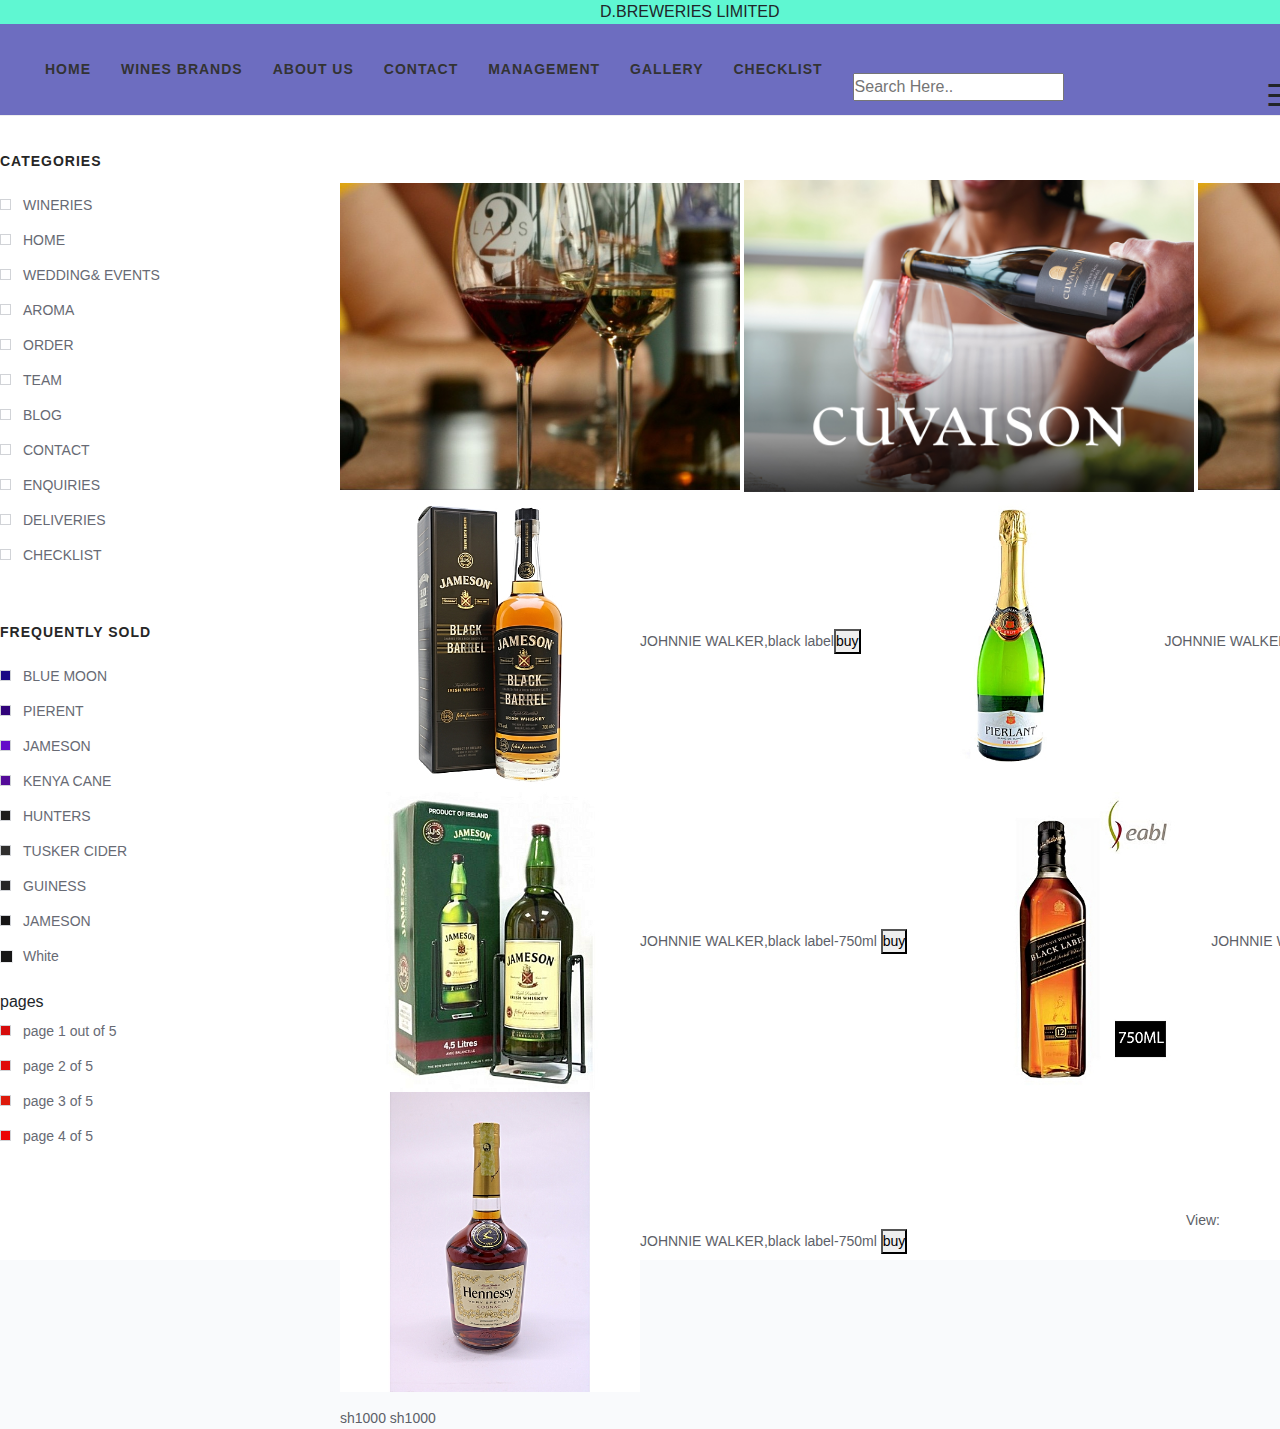
<file: index.html>
<!DOCTYPE html>
<html> 
<head>
	<meta charset="utf-8"/>
    <meta name="viewport" content="width=device-width, initial-scale=1">
	<link rel="stylesheet" href="https://maxcdn.bootstrapcdn.com/bootstrap/4.1.3/css/bootstrap.min.css">
	<link rel="stylesheet" href="dstyles.css"/>
	<title>
	dennis wines
	</title>
</head>

<body>
<div class="html">
<div id="wrapper">
<Div class="hate">
    D.BREWERIES LIMITED
</Div>
<div id="header">	
	<ul>
        <li><a href="dwines.html ">Home</a></li>
        <li><a href="winesbrads.html">wines brands</a></li>
        <li><a href="about.html">ABOUT US</a></li>
        <li><a href="contact.html">CONTACT</a></li>    
        <li><a href="management.html">MANAGEMENT</a></li>  
        <li><a href="tecno.html"><span></span>gallery</a></li>
        <li><a href="favourites.html"><span></span>CHECKLIST</a></li>
                                                      
    </ul>	
    <div class="search">
        
            <input type="text" id="myInput"
            onkeyup="myFunction()" placeholder=
            "Search Here.."title="Type in a name">
          
            <div class="dennis">
            <div id="myNav" class="overlay">
                    <a href="javascript:void(0)" class=
                    "closebtn"
                  
                    onclick="closeNav()">&times;</a>
                    <div class="overlay-content">
            <li><a href="wedding.html"><span></span>WEDDING& EVENTS </a></li>
            <li><a href="winesbrads.html"><span></span>AROMA</a></li>
            <li><a href="contact.html"><span></span>ORDER</a></li>
            <li><a href="team.html"><span></span>TEAM</a></li>
            <li><a href="contact.html"><span></span>BLOG</a></li>
            <li><a href="tecno.html"><span></span>gallery</a></li>
            <li><a href="favourites.html"><span></span>CHECKLIST</a></li>
            
            
        </ul>
                    </div>
                  </div>
                  
                  
                  <span style="font-size:30px;cursor:
                  pointer"
                  
                  onclick="openNav()">&#9776;
                  </span>
                  
                  <script>
                  function openNav() {
                   document.getElementById("myNav")
                   .style.width = "100%";
                  }
                  
                  function closeNav() {
                   document.getElementById("myNav")
                   .style.width = "0%";
                  }
                  
                  </script>
                  
                  </body>
                  
        </div>	
</div></div>

<div id="sidebar">
       
    
    <h3>CATEGORIES</h3>
    <div class="checklist categories">
            
    	<ul>
        	<li><a href="winesbrads.html"><span></span>WINERIES</a></li>
            <li><a href="dwines.html "><span></span>HOME</a></li>
            <li><a href="wedding.html"><span></span>WEDDING& EVENTS </a></li>
            <li><a href="winesbrads.html"><span></span>AROMA</a></li>
            <li><a href="contact.html"><span></span>ORDER</a></li>
            <li><a href="team.html"><span></span>TEAM</a></li>
            <li><a href="contact.html"><span></span>BLOG</a></li>
            <li><a href="contact.html"><span></span>CONTACT</a></li>
            <li><a href="contact.html"><span></span>ENQUIRIES</a></li>
            <li><a href="deliveries.html"><span></span>DELIVERIES</a></li>
            <li><a href="favourites.html"><span></span>CHECKLIST</a></li>
        </ul>
    </div>
    
    <h3>FREQUENTLY SOLD</h3>
    <div class="checklist colors">
    	<ul>
          
            <li><a href=""><span style="background:rgb(26, 8, 133)"></span>BLUE MOON</a></li>
            <li><a href=""><span style="background:#31037a"></span>PIERENT</a></li>
            <li><a href=""><span style="background:#640bc9"></span>JAMESON</a></li>
            <li><a href=""><span style="background:#540b99"></span>KENYA CANE</a></li>

        	<li><a href=""><span style="background:rgb(29, 28, 28)"></span>HUNTERS</a></li>
            <li><a href=""><span style="background:#302f2e"></span>TUSKER CIDER</a></li>
            <li><a href=""><span style="background:#252425"></span>GUINESS</a></li>
            <li><a href=""><span style="background:#161515"></span>JAMESON</a></li>
            <li><a href=""><span style="background:rgb(22, 22, 22);border: 1px solid #e8e9eb;width:13px;height:13px;"></span>White</a></li>
        </ul>     
        pages
        <ul>
        <li><a href="page1.html"><span style="background:rgb(214, 12, 12)"></span>page 1 out of 5</a></li>
            <li><a href="page2.html"><span style="background:#e00909"></span>page 2 of 5</a></li>
            <li><a href="page3.html"><span style="background:#dd1a0c"></span>page 3 of 5</a></li>
            <li><a href=""><span style="background:#ec0404"></span>page 4 of 5</a></li>
    </div>
    
</div>

<div id="grid-selector">
       <div id="grid-menu">
       	   View:
           <ul>           	   
               <li class="largeGrid"><a href=""></a></li>
               <li class="smallGrid"><a class="active" href=""></a></li>
           </ul>
       </div>
       
    

<div id="grid">
        <img src="dennis.jpg" width=400 length=600>
        <img src="pic1.jpg" width=450 length=600>
        <img src="dennis.jpg" width=400 length=600>
        
    <div class="product">
             <ul>
                    <td><img src="D1.jpg" width=300 length=300>JOHNNIE WALKER,black label<button>buy</button></td>
                    <td><img src="D2.jpg" width=300 length=300>JOHNNIE WALKER,black label-750ml <button>buy</button></td>
                    <td><img src="D3.jpg" width=300 length=300>JOHNNIE WALKER,black label-750ml <button>buy</button></td>
                    <td><img src="D4.jpg" width=300 length=300>JOHNNIE WALKER,black label-750ml <button>buy</button></td>
                    <td><img src="D5.jpg" width=300 length=300>JOHNNIE WALKER,black label-750ml <button>buy</button></td>
	       
</ul>
</ul>
</table>
            </div>
             
            <div class="price-big">
            	<span>sh1000</span> sh1000
            </div>
</file>
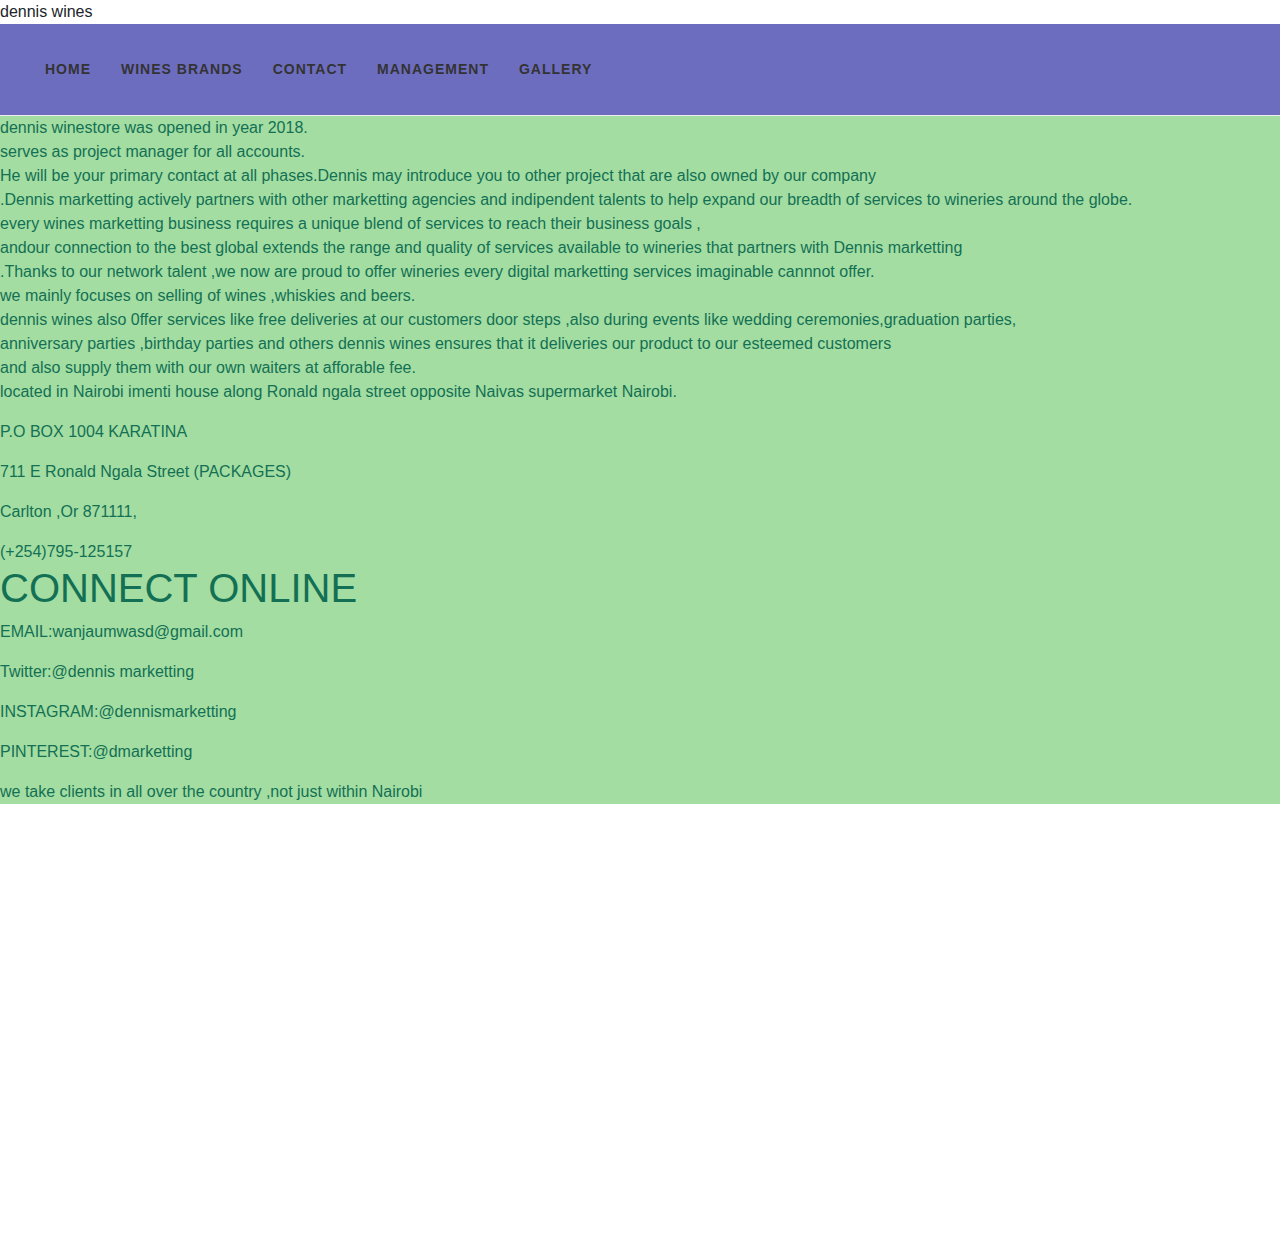
<file: about.html>
<!DOCTYPE html>
<html> 
<head>
	<meta charset="utf-8"/>
    <meta name="viewport" content="width=device-width, initial-scale=1">
	<link rel="stylesheet" href="https://maxcdn.bootstrapcdn.com/bootstrap/4.1.3/css/bootstrap.min.css">
	<link rel="stylesheet" href="dstyles.css"/>
	<title>
	dennis wines
	</title>
</head>

<body>

<div id="wrapper">
dennis wines
<div id="header">	
	<ul>
        <li><a href="home.html ">Home</a></li>
        <li><a href="winesbrads.html">wines brands</a></li>
       
        <li><a href="contact.html">CONTACT</a></li>    
        <li><a href="management.html">MANAGEMENT</a></li>  
        <li><a href="gallery.html"><span></span>gallery</a></li>
                                                      
    </ul>	</div>
    <div class="yabs">


dennis  winestore was opened in year 2018.<br>
serves as project manager for all accounts.<br>He will be your primary contact  at all phases.Dennis may introduce you  to other project  that are also owned by our company
<br>.Dennis marketting actively partners with other marketting agencies and indipendent talents to help expand our breadth of services to wineries  around the globe.
<br>every wines marketting business requires  a unique blend of services to reach their business goals ,<br>andour connection to the best global extends the range and quality of services available to wineries
that partners with Dennis marketting <br>.Thanks to our network talent ,we now are proud to offer wineries every digital marketting services imaginable  cannnot offer.


 <br>we mainly focuses on selling of wines ,whiskies and beers.<br>
dennis wines also  0ffer services like free deliveries at our customers door steps
,also during events like 
wedding ceremonies,graduation parties,<br>anniversary parties ,birthday parties and others
 dennis wines ensures that  it deliveries our product to our esteemed customers<br> and also 
 supply them with our own waiters at  afforable fee.


	
        <P> located in  Nairobi imenti house along Ronald ngala street opposite Naivas supermarket Nairobi.<BR></P>
                <P>   P.O BOX  1004 KARATINA</P>
                  <P>  711 E Ronald Ngala Street (PACKAGES)</P>
                   <P> Carlton ,Or 871111,</P>
            (+254)795-125157
            <BR>
            
            
             <H1>CONNECT ONLINE</H1>
             <P>EMAIL:wanjaumwasd@gmail.com</p>
             <p>Twitter:@dennis marketting</P>
             <p>INSTAGRAM:@dennismarketting</p>
             <p>PINTEREST:@dmarketting</p>
             
            
            
        we take clients in all over the country ,not just  within Nairobi
</file>
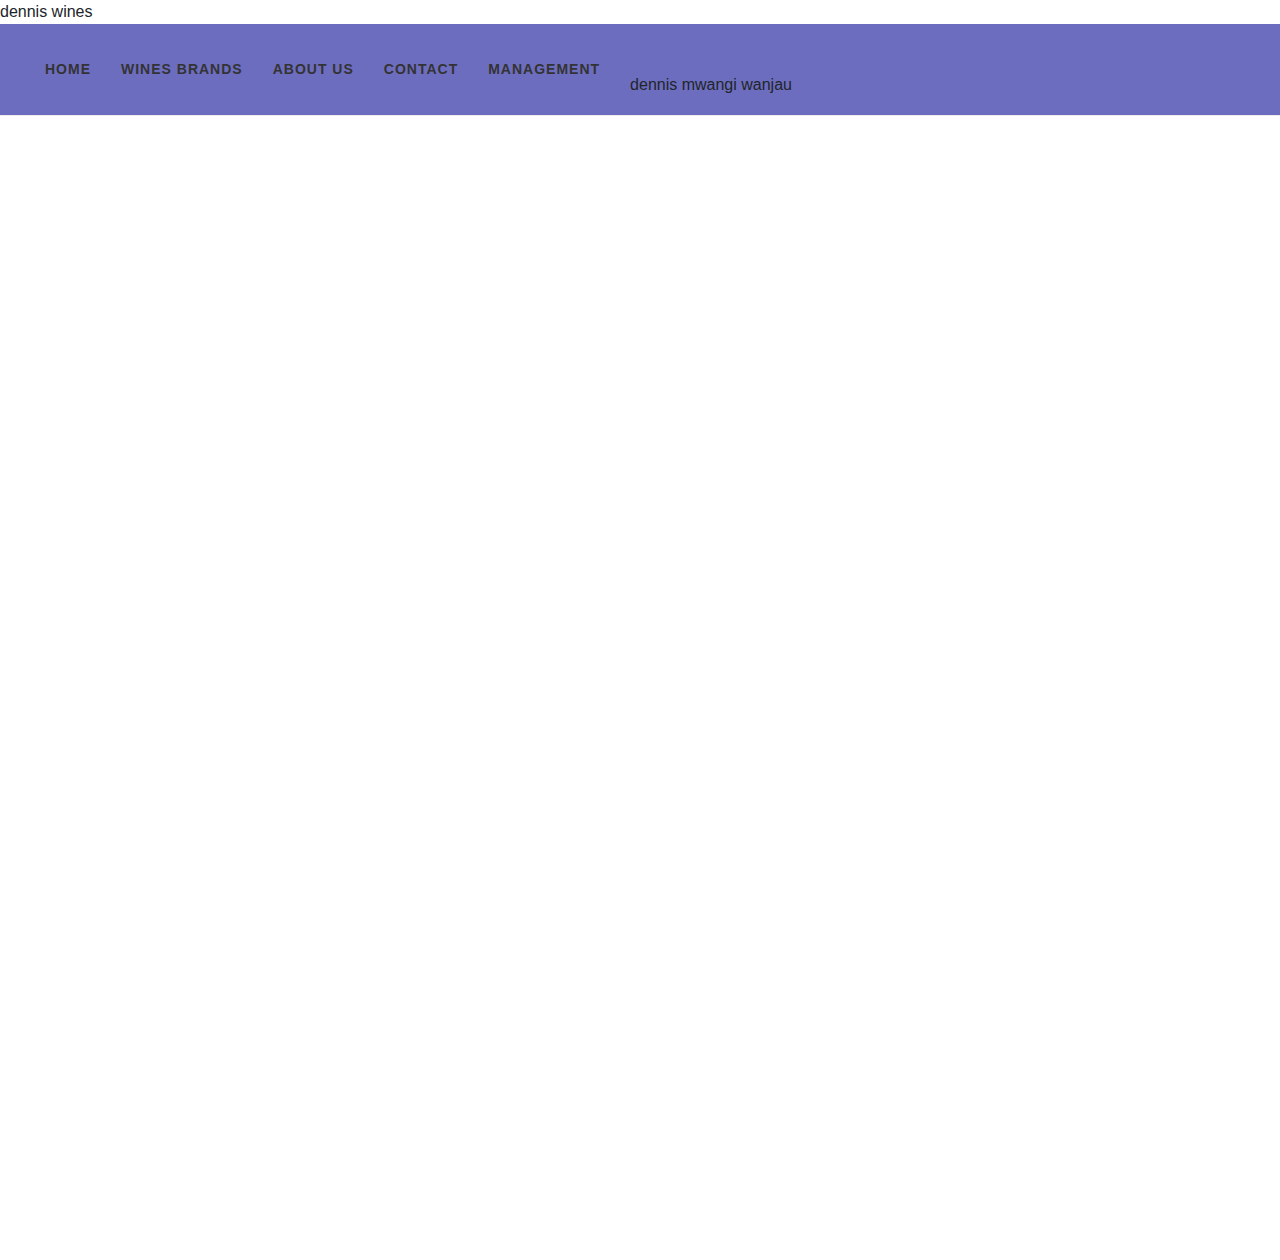
<file: aroma.html>
<!DOCTYPE html>
<html> 
<head>
	<meta charset="utf-8"/>
    <meta name="viewport" content="width=device-width, initial-scale=1">
	<link rel="stylesheet" href="https://maxcdn.bootstrapcdn.com/bootstrap/4.1.3/css/bootstrap.min.css">
	<link rel="stylesheet" href="dstyles.css"/>
	<title>
	dennis wines
	</title>
</head>

<body>

<div id="wrapper">
dennis wines
<div id="header">	
	<ul>
        <li><a href="dwines.html ">Home</a></li>
        <li><a href="winesbrads.html">wines brands</a></li>
        <li><a href="about.html">ABOUT US</a></li>
        <li><a href="contact.html">CONTACT</a></li>    
        <li><a href="management.html">MANAGEMENT</a></li>  
        
                                                      
    </ul>	
<meta name="viewport" content="width=
device-width, initial-scale=1">
dennis mwangi wanjau
</file>
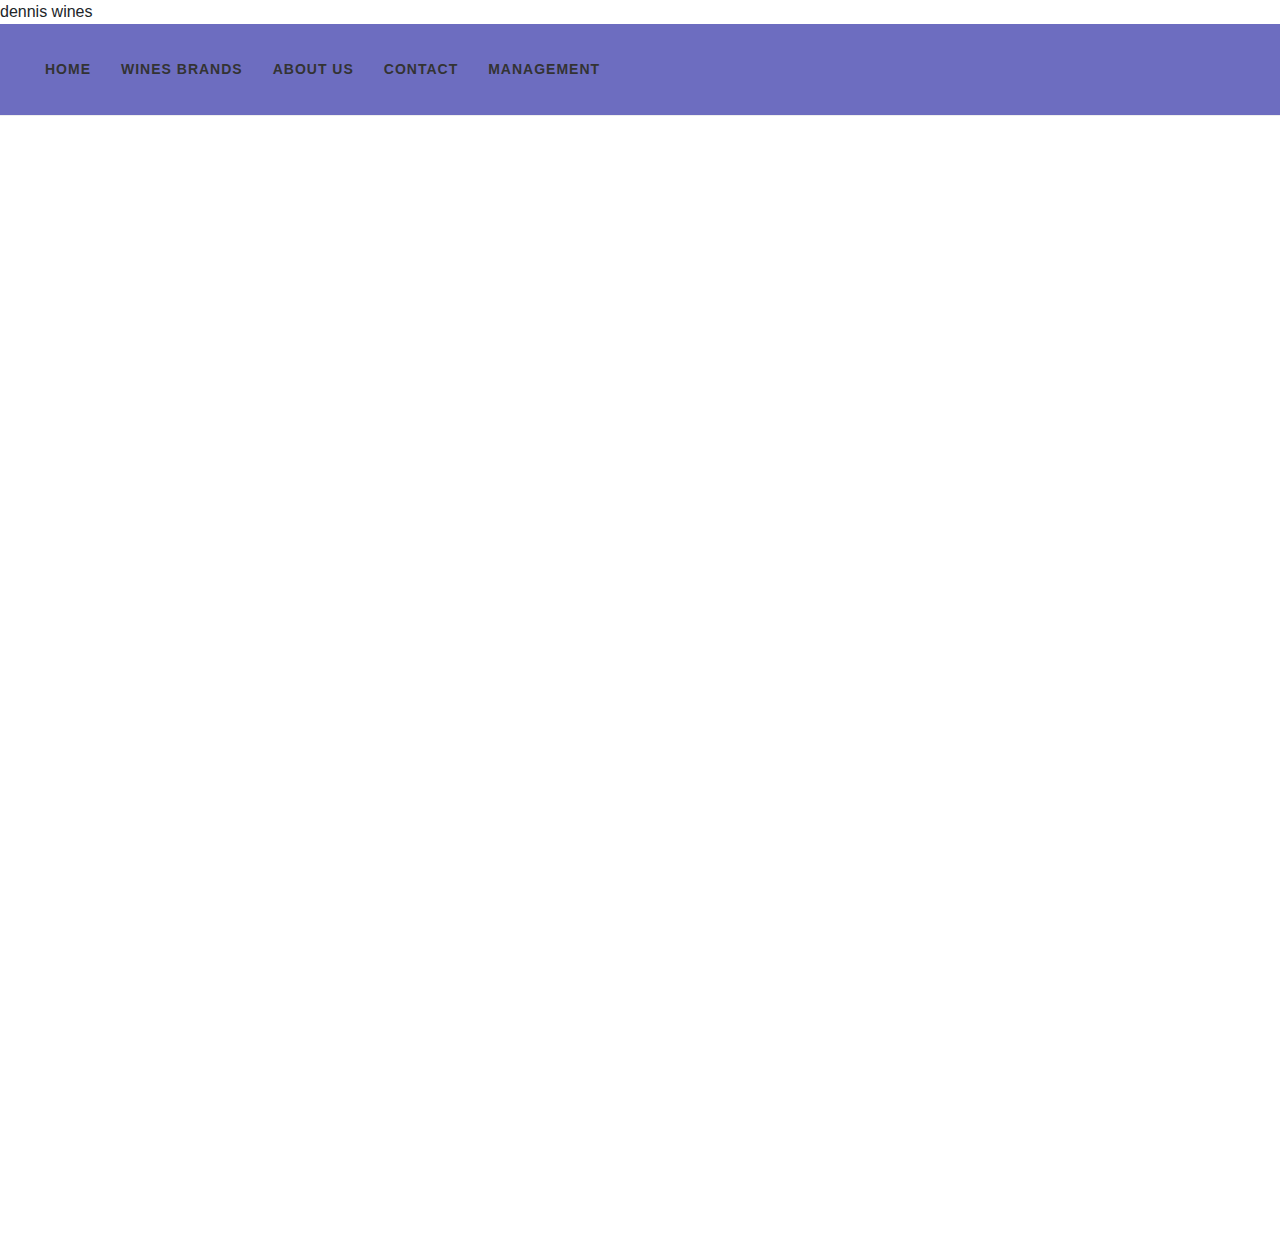
<file: blog.html>
<!DOCTYPE html>
<html> 
<head>
	<meta charset="utf-8"/>
    <meta name="viewport" content="width=device-width, initial-scale=1">
	<link rel="stylesheet" href="https://maxcdn.bootstrapcdn.com/bootstrap/4.1.3/css/bootstrap.min.css">
	<link rel="stylesheet" href="dstyles.css"/>
	<title>
	dennis wines
	</title>
</head>

<body>

<div id="wrapper">
dennis wines
<div id="header">	
	<ul>
        <li><a href="dwines.html ">Home</a></li>
        <li><a href="winesbrads.html">wines brands</a></li>
        <li><a href="about.html">ABOUT US</a></li>
        <li><a href="contact.html">CONTACT</a></li>    
        <li><a href="management.html">MANAGEMENT</a></li>  
        
                                                      
    </ul>	
<meta name="viewport" content="width=
device-width, initial-scale=1">
</file>
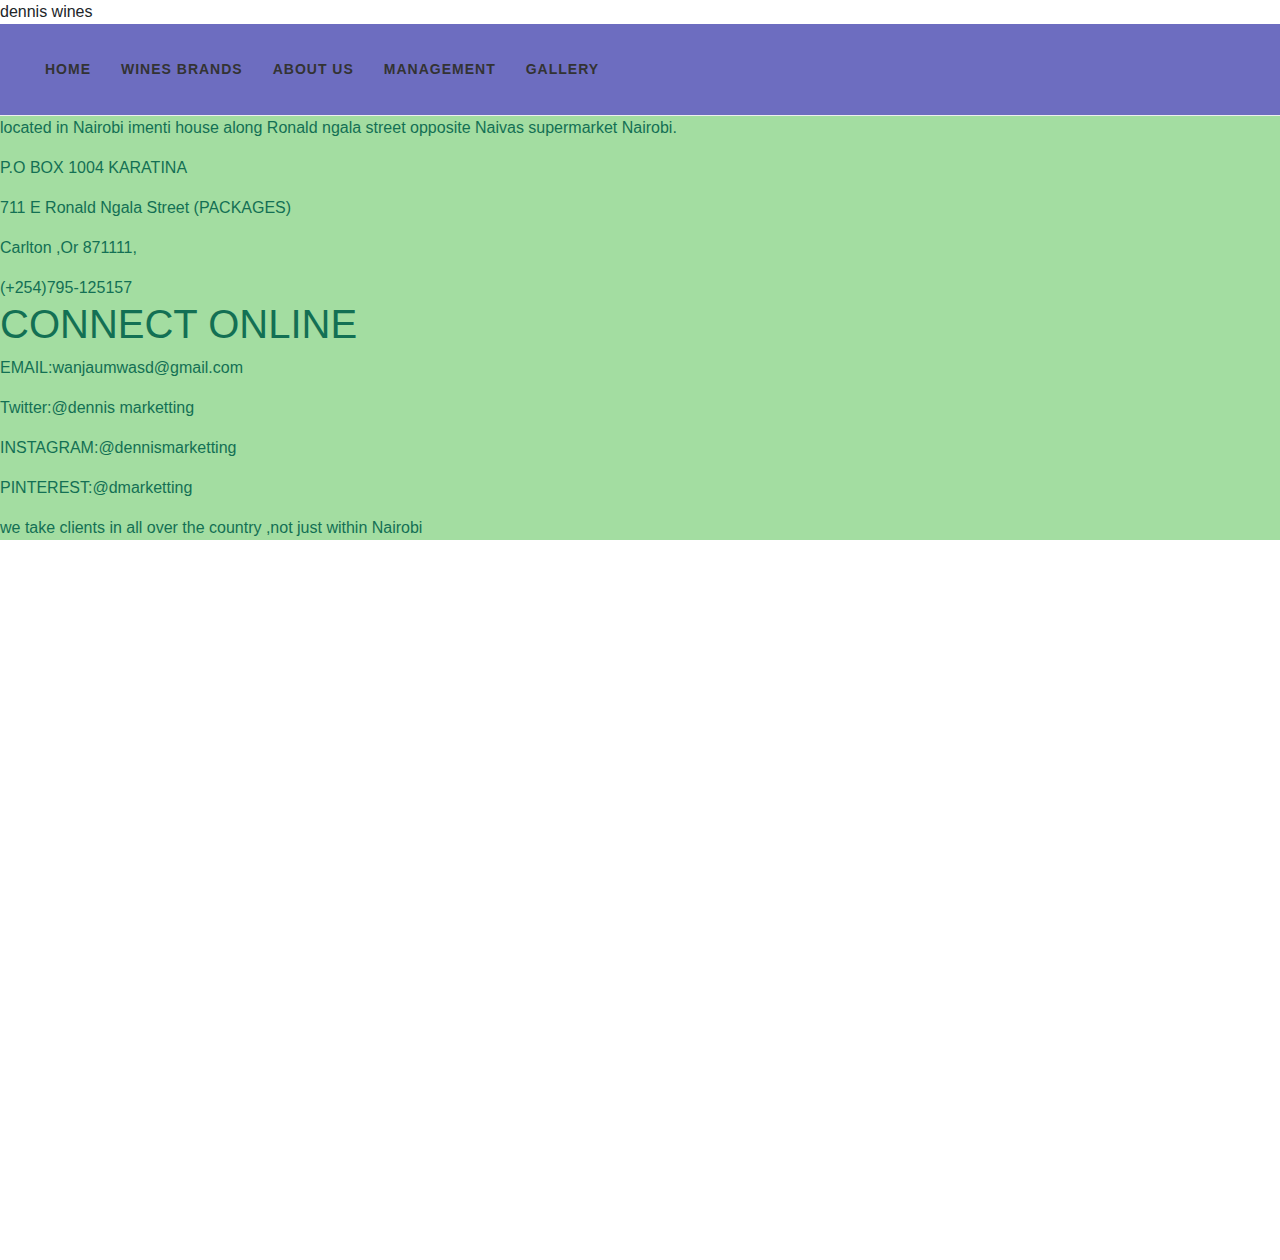
<file: contact.html>
<!DOCTYPE html>
<html> 
<head>
	<meta charset="utf-8"/>
    <meta name="viewport" content="width=device-width, initial-scale=1">
	<link rel="stylesheet" href="https://maxcdn.bootstrapcdn.com/bootstrap/4.1.3/css/bootstrap.min.css">
	<link rel="stylesheet" href="dstyles.css"/>
	<title>
	dennis wines
	</title>
</head>

<body>

<div id="wrapper">
dennis wines
<div id="header">	
	<ul>
        <li><a href="dwines.html ">Home</a></li>
        <li><a href="winesbrads.html">wines brands</a></li>
        <li><a href="about.html">ABOUT US</a></li>
          
        <li><a href="management.html">MANAGEMENT</a></li>  
        <li><a href="gallery.html"><span></span>gallery</a></li>
                                                      
	</ul>	</div>
	<div class="yabs">
	
<P> located in  Nairobi imenti house along Ronald ngala street opposite Naivas supermarket Nairobi.<BR></P>
        <P>   P.O BOX  1004 KARATINA</P>
          <P>  711 E Ronald Ngala Street (PACKAGES)</P>
           <P> Carlton ,Or 871111,</P>
    (+254)795-125157
	<BR>
	
	
	 <H1>CONNECT ONLINE</H1>
	 <P>EMAIL:wanjaumwasd@gmail.com</p>
	 <p>Twitter:@dennis marketting</P>
	 <p>INSTAGRAM:@dennismarketting</p>
	 <p>PINTEREST:@dmarketting</p>
	 
	
	
we take clients in all over the country ,not just  within Nairobi
</html>
	 </div>
</file>
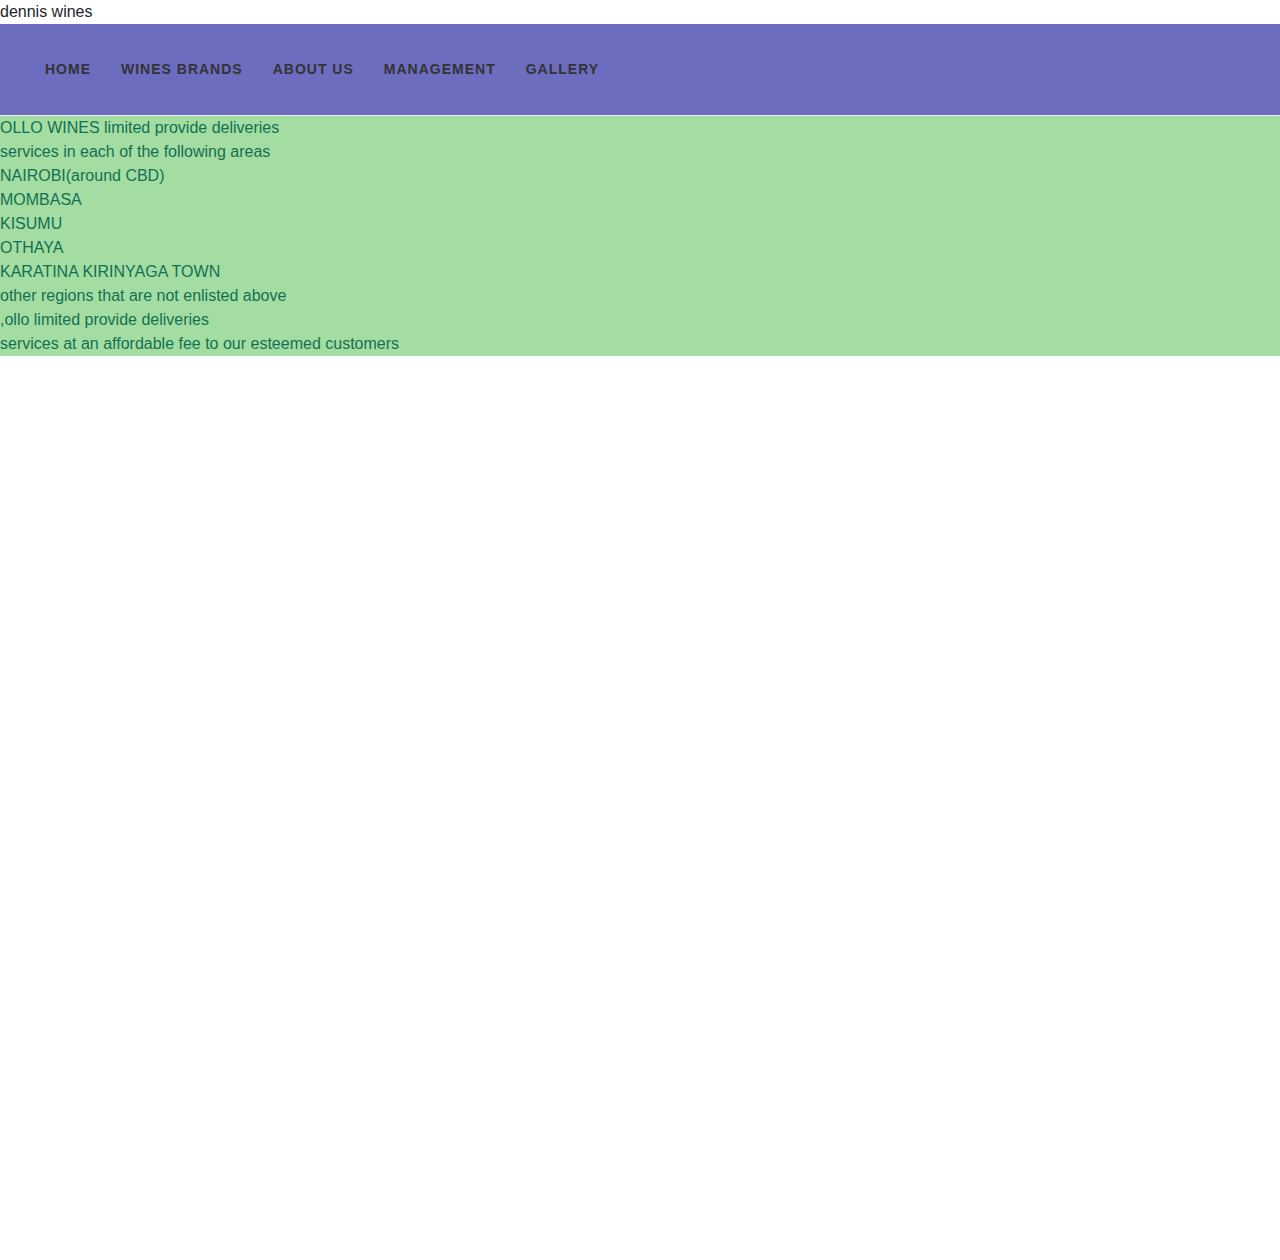
<file: deliveries.html>
<html>
        <!DOCTYPE html>
        <html> 
        <head>
            <meta charset="utf-8"/>
            <meta name="viewport" content="width=device-width, initial-scale=1">
            <link rel="stylesheet" href="https://maxcdn.bootstrapcdn.com/bootstrap/4.1.3/css/bootstrap.min.css">
            <link rel="stylesheet" href="dstyles.css"/>
            <title>
            dennis wines
            </title>
        </head>
        
        <body>
        
        <div id="wrapper">
        dennis wines
        <div id="header">	
            <ul>
                <li><a href="dwines.html ">Home</a></li>
                <li><a href="winesbrads.html">wines brands</a></li>
                <li><a href="about.html">ABOUT US</a></li>
                  
                <li><a href="management.html">MANAGEMENT</a></li>  
                <li><a href="gallery.html"><span></span>gallery</a></li>
                                                              
            </ul>	</div>
            <div class="yabs">
        
        
         
        <div class="yabs">

OLLO WINES limited provide deliveries <BR>
services in  each  of the following areas<br>
NAIROBI(around CBD)<BR>
MOMBASA<BR>
KISUMU<BR>
OTHAYA<BR>
KARATINA<BR.
NYERI TOWN<BR>
KIRINYAGA TOWN<BR>
 other regions  that are not enlisted above <br> ,ollo limited provide deliveries <br>services at an affordable fee to our esteemed customers</div>
</file>
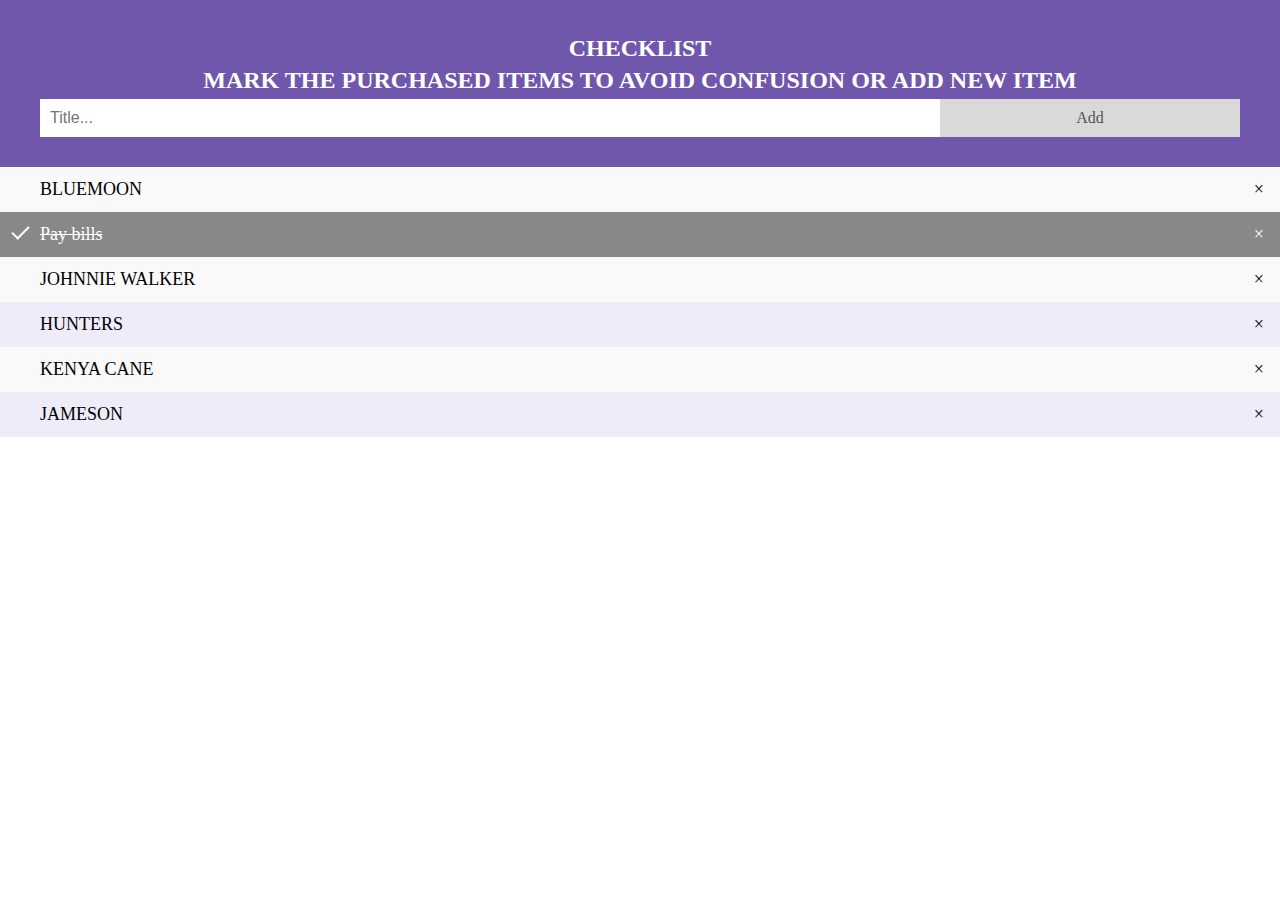
<file: favourites.html>
<style>

body {
  margin: 0;
  min-width: 250px;
}


ul {
  margin: 0;
  padding: 0;
}


ul li {
  cursor: pointer;
  position: relative;
  padding: 12px 8px 12px 40px;
  background: rgb(237, 236, 248);
  font-size: 18px;
  transition: 0.2s;

  -webkit-user-select: none;
  -moz-user-select: none;
  -ms-user-select: none;
  user-select: none;
}



ul li:nth-child(odd) {
  background: #f9f9f9;
}



ul li:hover {
  background: #ddd;
}


ul li.checked {
  background: #888;
  color: #fff;
  text-decoration: line-through;
}



ul li.checked::before {
  content: '';
  position: absolute;
  border-color: #fff;
  border-style: solid;
  border-width: 0 2px 2px 0;
  top: 10px;
  left: 16px;
  transform: rotate(45deg);
  height: 15px;
  width: 7px;
}


.close {
  position: absolute;
  right: 0;
  top: 0;
  padding: 12px 16px 12px 16px
}

.close:hover {
  background-color: #703994;
  color: white;
}


.header {
  background-color: #7157ac;
  padding: 30px 40px;
  color: white;
  text-align: center;
}


.header:after {
  content: "";
  display: table;
  clear: both;
}



input {
  border: none;
  width: 75%;
  padding: 10px;
  float: left;
  font-size: 16px;
  box-sizing: border-box;


}



.addBtn {
  padding: 10px;
  box-sizing: border-box;
  width: 25%;
  background: #d9d9d9;
  color: #555;
  float: left;
  text-align: center;
  font-size: 16px;
  cursor: pointer;
  transition: 0.3s;
}

.addBtn:hover {
  background-color: #bbb;
}

</style>
</head>

<body>

<div id="myDIV" class="header">

<h2 style="margin:5px">CHECKLIST</h2>

<h2 style="margin:5px">MARK THE PURCHASED ITEMS TO AVOID CONFUSION OR ADD NEW ITEM</h2>


<input type="text" id="myInput"
placeholder="Title...">

<span onclick="newElement()"
class="addBtn">Add</span>

</div>


<ul id="myUL">

  <li>BLUEMOON</li>
  <li class="checked">Pay bills</li>
  <li>JOHNNIE WALKER</LI>
  <li>HUNTERS</li>
  <li>KENYA CANE</li>
  <li>JAMESON</li>

</ul>


<script>



var myNodelist = document
.getElementsByTagName("LI");

var i;
for(i=0; i < myNodelist.length;i++){
var span=document.createElement
("SPAN");

var txt=document.createTextNode
("\u00D7");

span.className = "close";
span.appendChild(txt);
myNodelist[i].appendChild(span);
}


var close = document
.getElementsByClassName("close");
var i;

for(i=0; i < close.length;i++){
  close[i].onclick = function() {
    var div = this.parentElement;
    div.style.display = "none";
  }
}



var list=document.querySelector('ul');
list.addEventListener('click',
function(ev) {
if (ev.target.tagName === 'LI') {
ev.target.classList.toggle('checked');
  }
}, false);


function newElement() {
var li=document.createElement("li");

var inputValue=document
.getElementById("myInput").value;

var t = document.createTextNode
(inputValue);

 li.appendChild(t);
 if (inputValue === '') {
 alert("You must write something!");
  } else {
    document.getElementById("myUL")
    .appendChild(li);
  }
  document.getElementById("myInput")
  .value = "";

var span=document.createElement
("SPAN");

var txt=document.createTextNode
("\u00D7");

  span.className = "close";
  span.appendChild(txt);
  li.appendChild(span);

for (i = 0; i < close.length; i++) {
    close[i].onclick = function() {
      var div = this.parentElement;
      div.style.display = "none";
    }
  }
}

</script>

</body>
</html>
</file>
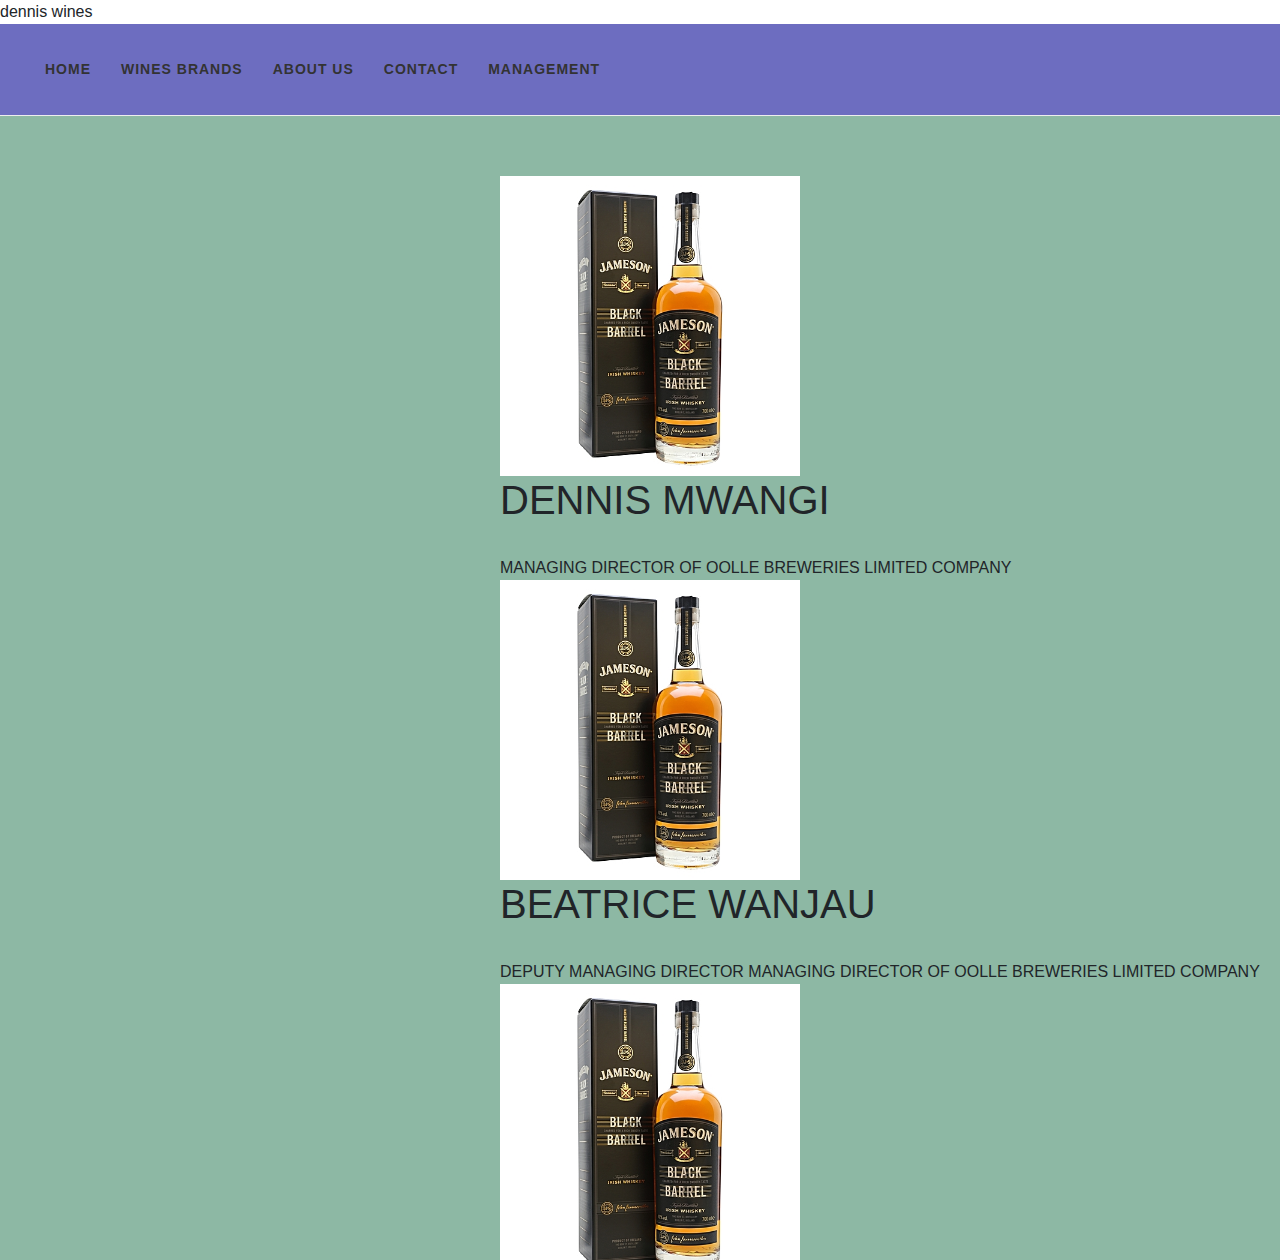
<file: management.html>
<!DOCTYPE html>
<html> 
<head>
	<meta charset="utf-8"/>
    <meta name="viewport" content="width=device-width, initial-scale=1">
	<link rel="stylesheet" href="https://maxcdn.bootstrapcdn.com/bootstrap/4.1.3/css/bootstrap.min.css">
	<link rel="stylesheet" href="dstyles.css"/>
	<title>
	dennis wines
	</title>
</head>

<body>

<div id="wrapper">
dennis wines
<div id="header">	
	<ul>
        <li><a href="dwines.html ">Home</a></li>
        <li><a href="winesbrads.html">wines brands</a></li>
        <li><a href="about.html">ABOUT US</a></li>
        <li><a href="contact.html">CONTACT</a></li>    
        <li><a href="management.html">MANAGEMENT</a></li>  
        
                                                      
    </ul>	</div>
<meta name="viewport" content="width=
device-width, initial-scale=1">
<div class ="lemuel">
       
<img src="D1.jpg" width=300 length=300>
<div class="yabs21">
<h1> DENNIS MWANGI</h1> <br>
MANAGING DIRECTOR OF  OOLLE BREWERIES LIMITED COMPANY
</div>
<img src="D1.jpg" width=300 length=300>
<div class="yabs2">
<h1>BEATRICE WANJAU</h1> <br>
DEPUTY MANAGING DIRECTOR MANAGING DIRECTOR OF  OOLLE BREWERIES LIMITED COMPANY
</div>
<img src="D1.jpg" width=300 length=300>
<div class="yabs3">
<h1>LEMEUL KHASABULI </h1> <br>
CHIEF EXECUTIVE OFFICER

</div>
</file>
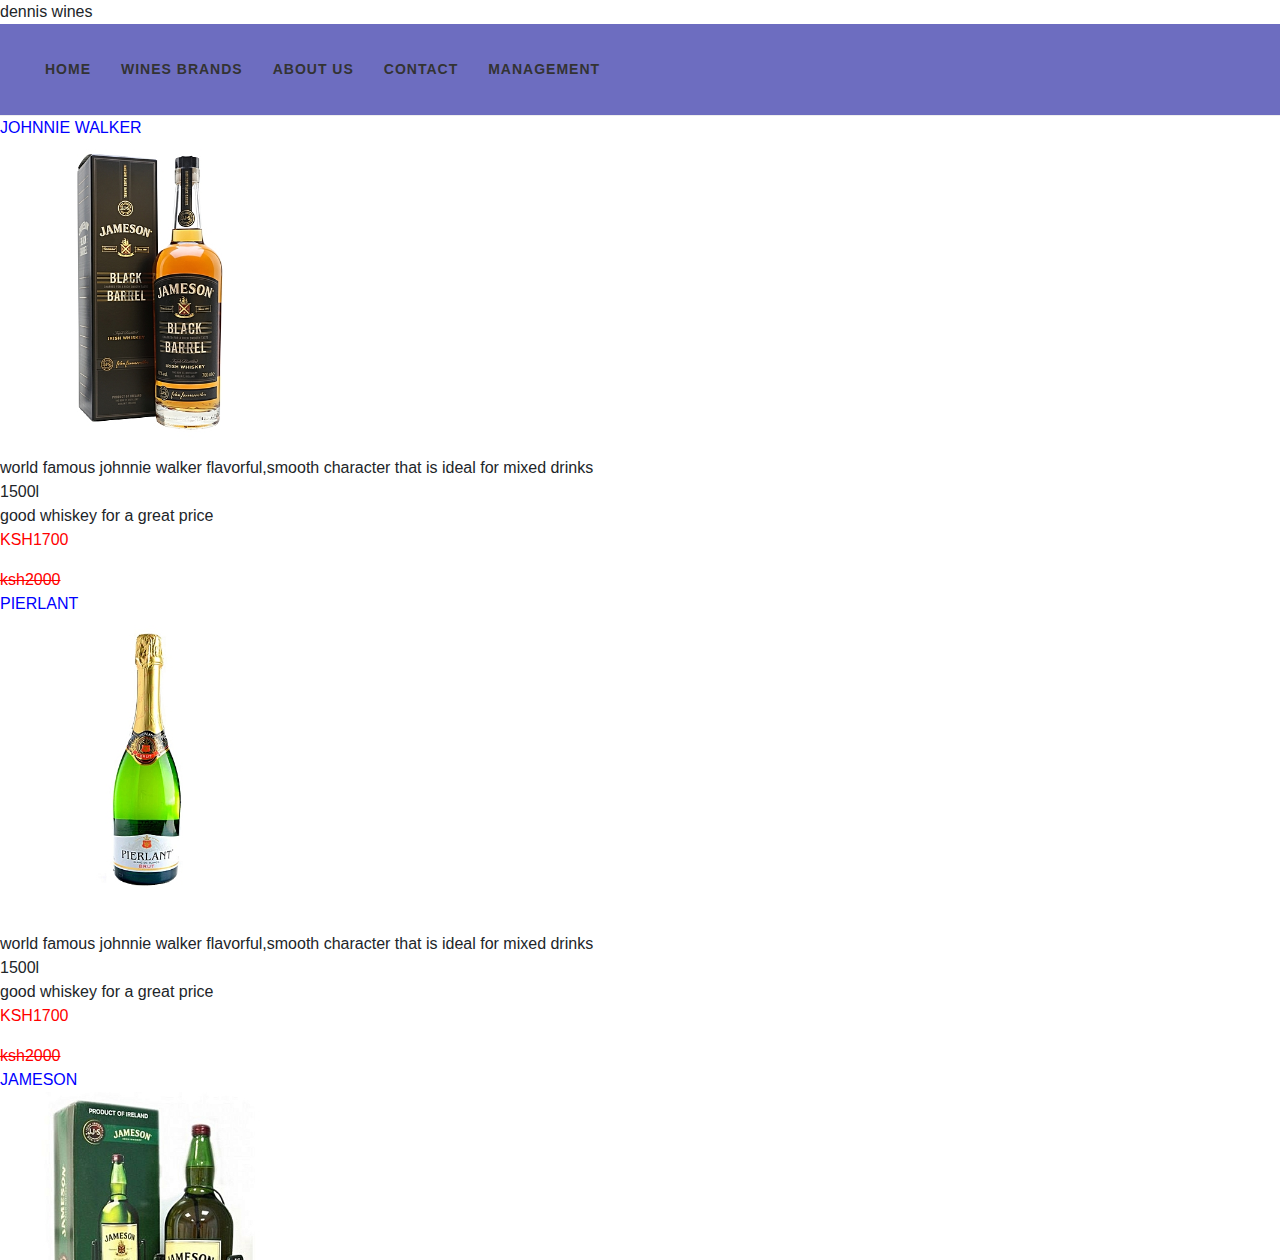
<file: page1.html>
<!DOCTYPE html>
<html> 
<head>
	<meta charset="utf-8"/>
    <meta name="viewport" content="width=device-width, initial-scale=1">
	<link rel="stylesheet" href="https://maxcdn.bootstrapcdn.com/bootstrap/4.1.3/css/bootstrap.min.css">
	<link rel="stylesheet" href="dstyles.css"/>
	<title>
	dennis wines
	</title>
</head>

<body>

<div id="wrapper">
dennis wines
<div id="header">	
	<ul>
        <li><a href="dwines.html ">Home</a></li>
        <li><a href="winesbrads.html">wines brands</a></li>
        <li><a href="about.html">ABOUT US</a></li>
        <li><a href="contact.html">CONTACT</a></li>    
        <li><a href="management.html">MANAGEMENT</a></li>  
        
                                                      
    </ul>
</div>	
<meta name="viewport" content="width=
device-width, initial-scale=1">

<ol>

                <li 	style ="color:BLUE">JOHNNIE WALKER</li>
                <p><img src="D1.jpg" alt="dennis"style="float:center;width:300px;height:300px;">
                </p> <div class="pageIndicators">
                world famous johnnie walker
                flavorful,smooth character that is ideal  for mixed drinks<br>
                1500l<BR >
                good whiskey for a great price <BR>
                 
                 
                 <p	style ="color:red">KSH1700</P>
                        <strike style ="color:red">ksh2000</strike>
                        
                        <li 	style ="color:BLUE">PIERLANT</li>
                        <p><img src="D2.jpg" alt="dennis"style="float:center;width:300px;height:300px;">
                        </p> <div class="pageIndicators">
                        world famous johnnie walker
                        flavorful,smooth character that is ideal  for mixed drinks<br>
                        1500l<BR >
                        good whiskey for a great price <BR>
                         
                         
                         <p	style ="color:red">KSH1700</P>
                                <strike style ="color:red">ksh2000</strike>
                                
                                <li 	style ="color:BLUE">JAMESON</li>
                                <p><img src="D3.jpg" alt="dennis"style="float:center;width:300px;height:300px;">
                                </p> <div class="pageIndicators">
                                world famous johnnie walker
                                flavorful,smooth character that is ideal  for mixed drinks<br>
                                1500l<BR >
                                good whiskey for a great price <BR>
                                 
                                 
                                 <p	style ="color:red">KSH1700</P>
                                        <strike style ="color:red">ksh2000</strike>
                                        
                                        <li 	style ="color:BLUE">JOHNNIE WALKER</li>
                                        <p><img src="D4.jpg" alt="dennis"style="float:center;width:300px;height:300px;">
                                        </p> <div class="pageIndicators">
                                        world famous johnnie walker
                                        flavorful,smooth character that is ideal  for mixed drinks<br>
                                        1500l<BR >
                                        good whiskey for a great price <BR>
                    
                                            <p	style ="color:red">KSH1700</P>
                                                <strike style ="color:red">ksh2000</strike>
                                                
                                                <li 	style ="color:BLUE">JOHNNIE WALKER</li>
                                                <p><img src="D4.jpg" alt="dennis"style="float:center;width:300px;height:300px;">
                                                </p> <div class="pageIndicators">
                                                world famous johnnie walker
                                                flavorful,smooth character that is ideal  for mixed drinks<br>
                                                1500l<BR >
                                                good whiskey for a great price <BR>
</file>
<file: dstyles.css>
.margin {
	 margin: 0px;
	  padding: 0px; }
body {
	font-family: "Open Sans", sans-serif;	
	background-color: #f9fafc;

   
}
.about{background-color: #5ff7d2;
	
}
#wrapper{
	overflow: hidden;
	height: 1260px;
	width: 2143px;
	background:#fff;
}
.login{
	text-align:right;
}
.logo{
	height:100px;
	width:100px;
	float:left;
	border-radius:65px;
	padding-right:1px;
}	
#header a:hover{
	color:rgb(216, 22, 22);
}
#header{
	height:92px; 
	border-bottom:1px solid #eee;
	background-color:rgb(109, 109, 192);
	width:100%;

}
#header ul{padding:33px 0 0 45px;}
#header li{
	list-style:none;
	float:left;
	margin-right:30px;	
}
#header li a{
	font-weight:700;
	color:#333;
	font-size:14px;	
	text-decoration:none;
	text-transform:uppercase;
	letter-spacing:1px;
	font-stretch: extra-expanded;
}
#headerli a:hover{
	color:#000;
	cursor:pointer;
}
#grid-selector{
	height: 10px;
	width: 1291px;
	padding: 40px 0 40px 30px;
	float: left;
	color: #5d5f68;
	font-size: 14px;
}
#grid-menu{
	float:right;
	width:105px;
}
#grid-menu ul{
  width: 65px;
  float: right;
  position: relative;
  top: -1px;}
#grid-menu li{	 
	 float:right;
	 width:25px;
	 height:25px;
	 list-style:none;
}
#grid-menu li a{	 
  	 display:block;
	 width:25px;	
	 height:25px;
	 background: url("https://s3-us-west-2.amazonaws.com/s.cdpn.io/245657/grid-menu.png") 0 0  no-repeat;
}
#grid-menu li.smallGrid{margin-right:7px;}
#grid-menu li.smallGrid a{background-position:0 -33px;}
#grid-menu li.largeGrid a{background-position:-37px 0;}

#grid-menu li.smallGrid a.active{background-position:0 0;}
#grid-menu li.largeGrid a.active{background-position:-37px -33px;}
 

#grid{	
	width: 1335px;
	position: absolute;
	left: 340px;
	height: 1200px;
	top: 180px;
}.sidebar{
	float:left;
	background:#fff;
	width:275px;	
	padding:13px 0 0 45px;
	height:1400px;
	border-right:1px solid rgb(26, 24, 24);
}
#sidebar a:hover{
	color:rgb(218, 32, 32);
}
.search{
	float:center;
}
#sidebar h3{
	color:#262626;
	text-transform:uppercase;
	font-size:14px;
	font-weight:700;
	padding:35px 0 10px 0;
	letter-spacing:1px;
	clear:both;
}
#sidebar .checklist{
	padding:0;
}

.checklist ul li{	
	font-size:14px;
	font-weight:400;
	list-style:none;
	padding: 7px 0 7px 23px;
}
.checklist li span{
	float:left;
	width:11px;
	height:11px;
	margin-left:-23px;
	margin-top:4px;
	border: 1px solid #d1d3d7;
	position:relative;	
}
.sizes li span, .categories .sizes li{
	-webkit-transition: all 300ms ease-out;
	   -moz-transition: all 300ms ease-out;
	    -ms-transition: all 300ms ease-out;
	     -o-transition: all 300ms ease-out;
	        transition: all 300ms ease-out;
}
.checklist li a{
	color:#676a74;
	text-decoration:none;	
	-webkit-transition: all 300ms ease-out;
	   -moz-transition: all 300ms ease-out;
	    -ms-transition: all 300ms ease-out;
	     -o-transition: all 300ms ease-out;
	        transition: all 300ms ease-out;
}
.checklist li a:hover{	
	color:#222;
	-webkit-transition: all 300ms ease-out;
	   -moz-transition: all 300ms ease-out;
	    -ms-transition: all 300ms ease-out;
	     -o-transition: all 300ms ease-out;
	        transition: all 300ms ease-out;
}
.checklist a:hover span{ 	
	border-color:#a6aab3;	
}
.checklist a span span{border:none;margin:0;float:none; position:absolute;top:0;left:0;}
.checklist a .x{
	display:block;
	width:0;	 
	height:2px;
	background:#5ff7d2;
	top:6px;
	left:2px;	
	-ms-transform: rotate(45deg); 
   	-webkit-transform: rotate(45deg); 
    transform: rotate(45deg);	
	-webkit-transition: all 50ms ease-out;
}
.colors a:hover span{
	width:15px;
	height:15px;
	margin-top:3px;
	margin-left:-21px;
}
#sidebar img{margin-top:6px;}
.product ul{
	padding: 0px;
}
.body {
    margin: 1;
    font-family: 'Lato', sans-serif;
}
.overlay{
	float:right;
	margin-top: 0px;
	margin-left: 0px;
}
.overlay {
   height: 100%;
   width: 0;
   position: fixed;
   z-index: 1;
   top: 0;
   left: 0;
   background-color: rgb(187, 208, 218);
   background-color: rgba(211, 178, 31, 0.9);
   overflow-x: hidden;
   transition: 0.5s;
}

.dennis{
	float:right;
	padding-right: 850px;
	margin-top: 0px;
}
.overlay-content {
    position: relative;
    top: 25%;
    width: 100%;
    text-align: center;
    margin-top: 30px;
}

.overlay a {
    padding: 8px;
    text-decoration: none;
    font-size: 36px;
    color: #818181;
    display: block;
    transition: 0.3s;
}

.overlay a:hover, .overlay a:focus {
    color: #f1f1f1;
}

.overlay .closebtn {
    position: absolute;
    top: 20px;
    right: 45px;
    font-size: 60px;
}

/* When the height of the screen is less than
450 pixels, this will change the font-size of
the links and position the close button again,
so they don't overlap */ 

@media screen and (max-height:450px){
  .overlay a {font-size: 20px}
  .overlay .closebtn {
    font-size: 40px;
    top: 15px;
    right: 35px;
  }
}
*{
	margin: 0px;
	padding: 0px;
}
.header{
	width: 100%;
	height: 00px;
	background-color: rgba(17, 16, 16, 0.849);
	
}
.html{
	width:50px;
	padding: 0px;
	height: 100px;

}
#price{
	color:rgb(36, 33, 33);
	float: right;
	padding:0px;


}
#select{
	color:rgb(26, 24, 24);
	float:right;
	padding: 30px;
	
}
.product1{
	width: 300px;
	background-color: #818181;
	padding:10px;
	margin: auto;
}
.product1 img{
	max-width: 100%;

}
.price{
	color:yellow;
}
.header{
	float:right;
}
.yabs{
	background: rgb(163, 221, 161);
	color:rgb(19, 112, 84);
}
.lemuel{
	padding: 60px;
	background: #8db8a4;
	padding-left: 500px;


}

.yabs1{
	float: right;
	padding-right: 1200px;
	background: rgb(163, 221, 161);
	color:rgb(163, 112, 112);
}
.hate{
padding-left: 600px;
background: #5ff7d2
}
</file>
